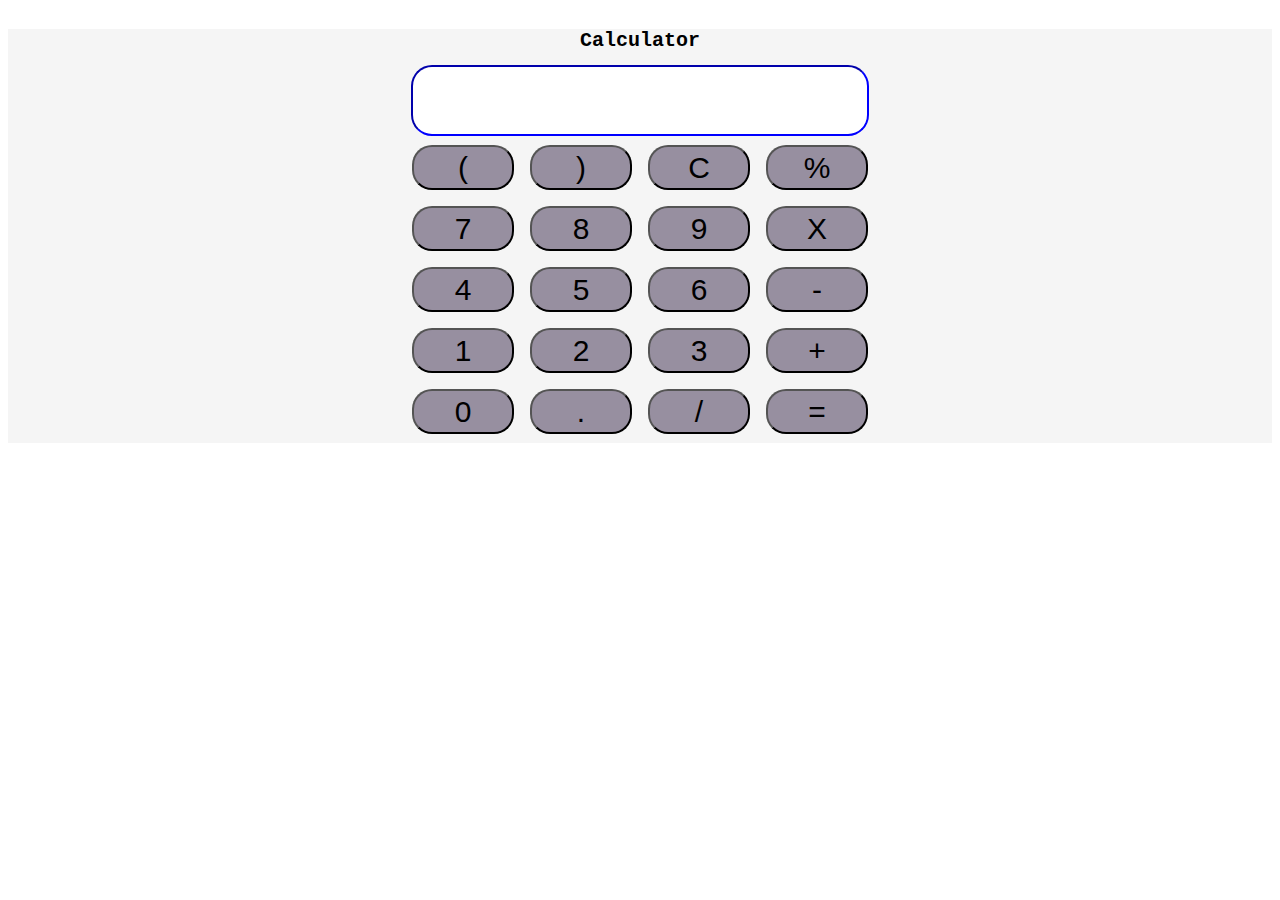
<file: Calculator/index.html>
<!DOCTYPE html>
<html lang="en">

<head>
    <meta charset="UTF-8">
    <meta name="viewport" content="width=device-width, initial-scale=1.0">
    <meta http-equiv="X-UA-Compatible" content="ie=edge">
    <link rel="stylesheet" href="style.css">
    <title>Calculator</title>
</head>

<body>
    <div class="container">
        <h1>Calculator</h1>

        <div class="calculator">
            <input type="text" name="screen" id="screen">
            <table>
                <tr>
                    <td><button>(</button></td>
                    <td><button>)</button></td>
                    <td><button>C</button></td>
                    <td><button>%</button></td>
                </tr>
                <tr>
                    <td><button>7</button></td>
                    <td><button>8</button></td>
                    <td><button>9</button></td>
                    <td><button>X</button></td>
                </tr>
                <tr>
                    <td><button>4</button></td>
                    <td><button>5</button></td>
                    <td><button>6</button></td>
                    <td><button>-</button></td>
                </tr>
                <tr>
                    <td><button>1</button></td>
                    <td><button>2</button></td>
                    <td><button>3</button></td>
                    <td><button>+</button></td>
                </tr>
                <tr>
                    <td><button>0</button></td>
                    <td><button>.</button></td>
                    <td><button>/</button></td>
                    <td><button>=</button></td>

                </tr>
            </table>
        </div>
    </div>

</body>
<script src="index.js"></script>

</html>
</file>
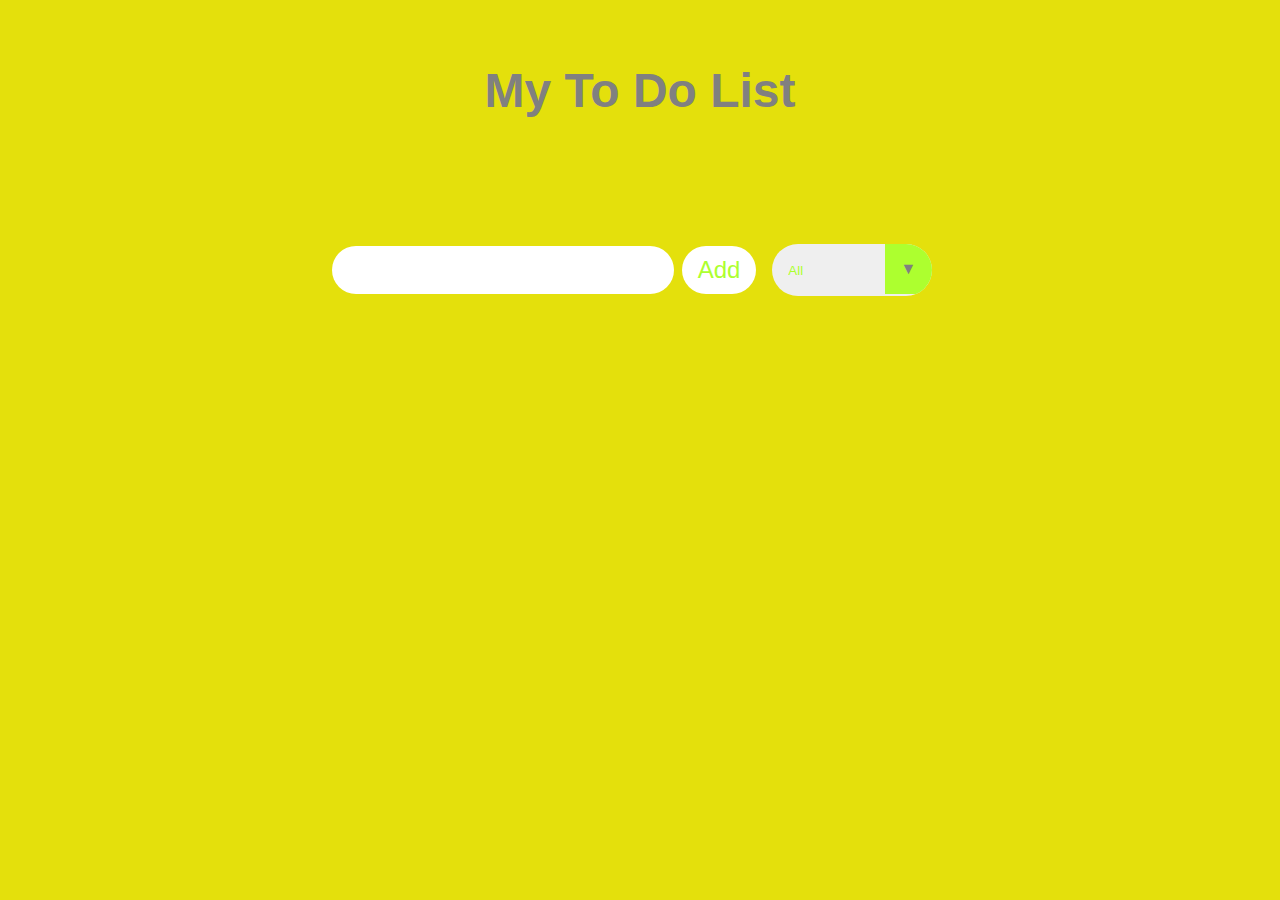
<file: Todo List/index.html>
<!DOCTYPE html>
<html lang="en">
<head>
    <meta charset="UTF-8">
    <meta http-equiv="X-UA-Compatible" content="IE=edge">
    <meta name="viewport" content="width=device-width, initial-scale=1.0">
    <link rel="stylesheet" href="https://cdnjs.cloudflare.com/ajax/libs/font-awesome/5.15.3/css/all.min.css" integrity="sha512-iBBXm8fW90+nuLcSKlbmrPcLa0OT92xO1BIsZ+ywDWZCvqsWgccV3gFoRBv0z+8dLJgyAHIhR35VZc2oM/gI1w==" crossorigin="anonymous" referrerpolicy="no-referrer" />
    <link rel="stylesheet" href="style.css">
    <title>To Do List</title>
</head>
<body>

    <header>
        <h1>My To Do List</h1>
    </header>
    <form action="">
        <input type="text" class="todo-input">
        <button class="todo-button" type="submit"> Add
        </button>
        <div class="select">
            <select name="todos" class="filter-todo">
                <option value="all">All</option>
                <option value="completed">Completed</option>
                <option value="incomplete">Incomplete</option>
            </select>
        </div>
    </form>

    <div class="todo-container">
        <ul class="todo-list"></ul>
    </div>

    <script src="script.js"></script>
    
</body>
</html>
</file>
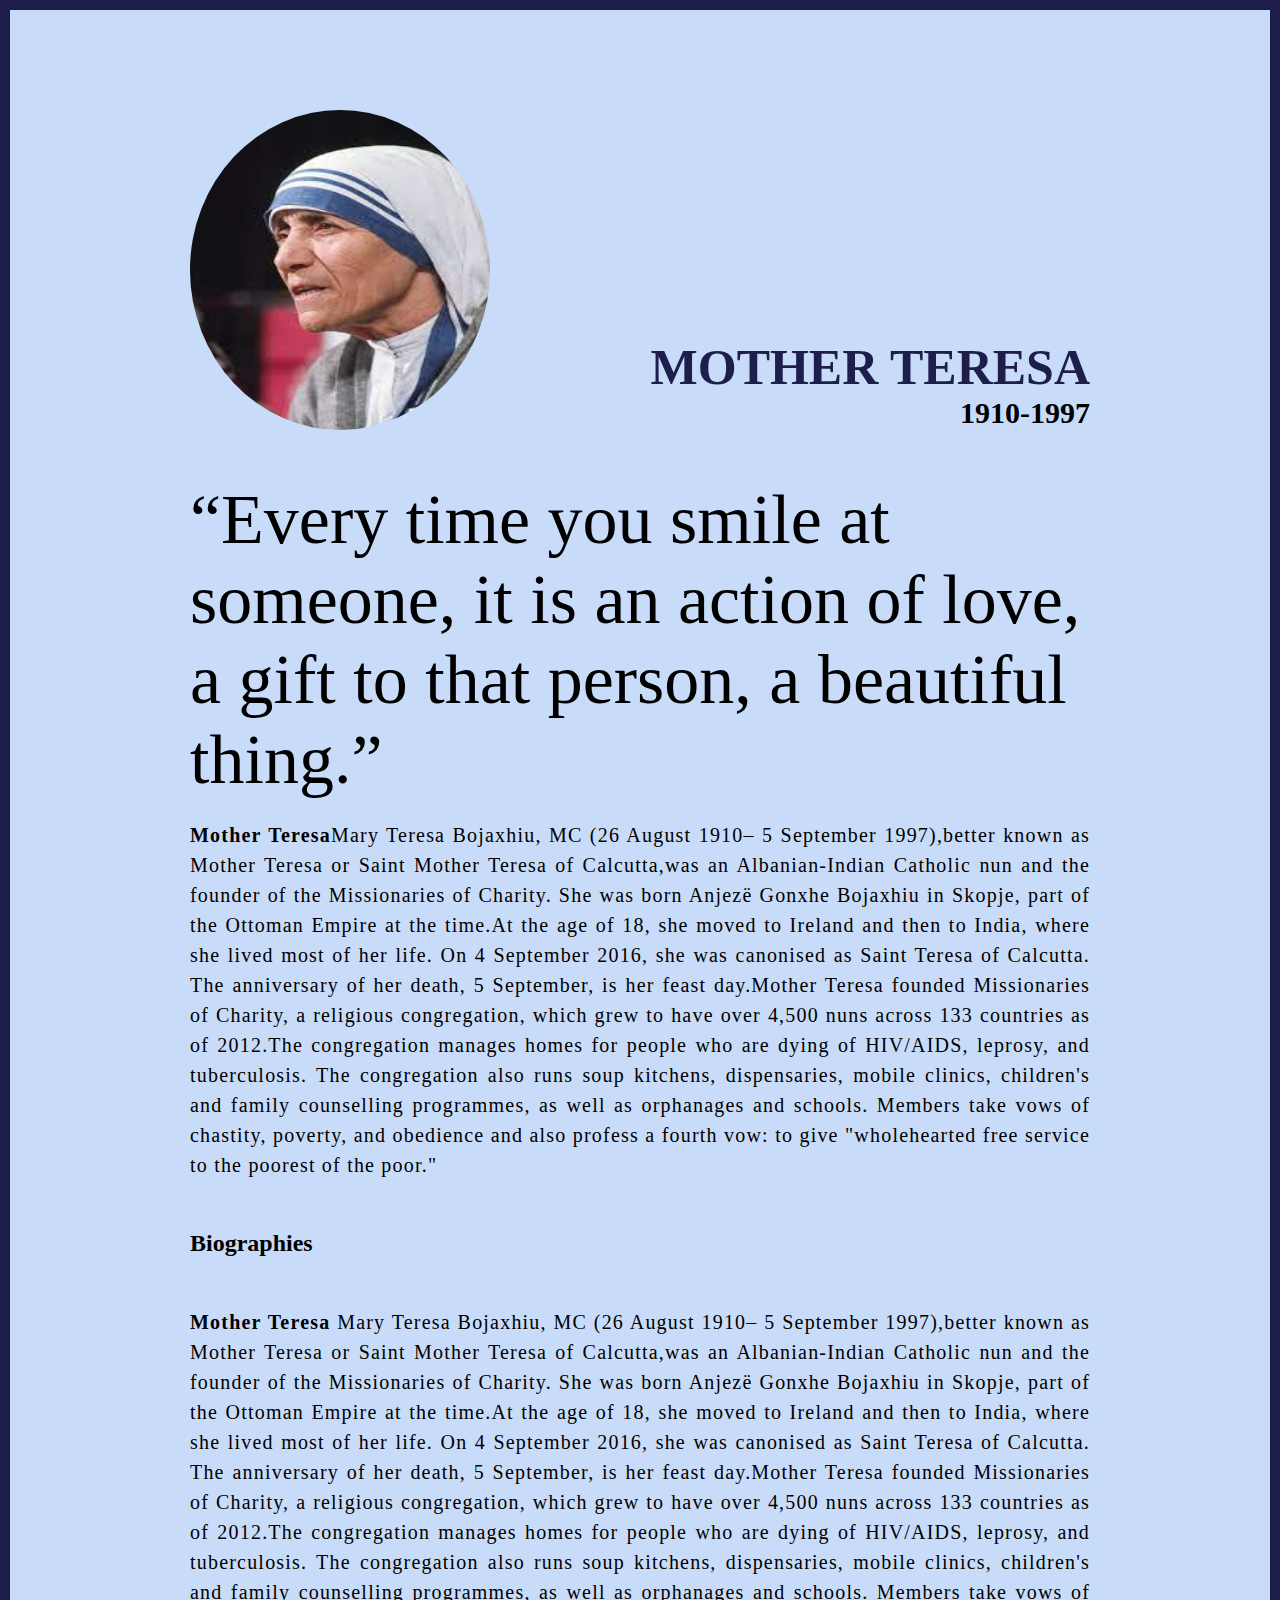
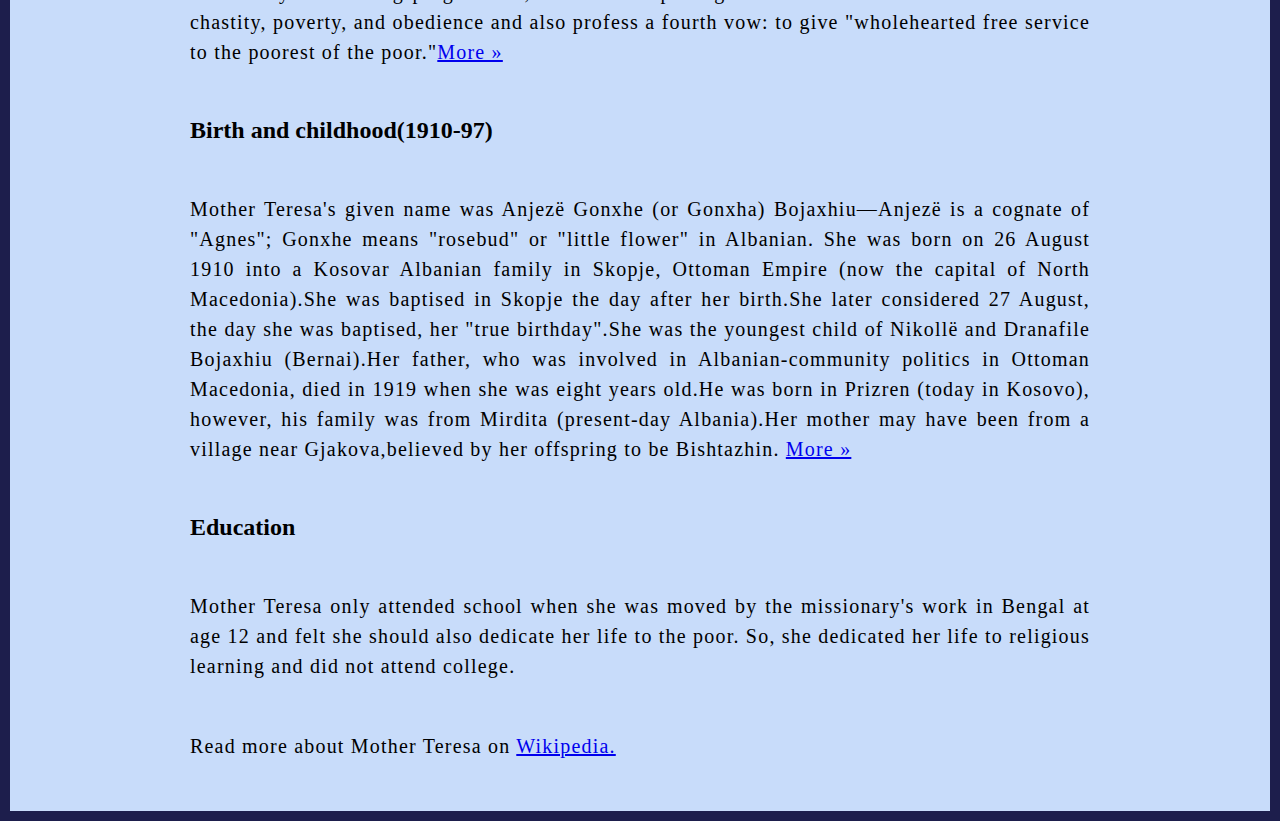
<file: Tribute Page/index.html>
<!DOCTYPE html>
<html lang="en">
  <head>
    <meta charset="UTF-8" />

    <meta http-equiv="X-UA-Compatible" content="IE=edge" />

    <meta name="viewport" content="width=device-width, initial-scale=1.0" />
    <title>The Tribute Website | Mother Teresa</title>
    <link rel="stylesheet" href="style.css" />
  </head>
  <body>
    <div class="container">
      <div class="content">
        <section class="top_section">
          <div class="image_container">
            <img src="mother.jpg">
          </div>
          <div>
            <h1>Mother Teresa</h1>
            <h4>1910-1997</h4>
          </div>
        </section>
        <section class="about_section">
          <h2>“Every time you smile at someone, it is an action of love, a gift to that person, a beautiful thing.”</h2>
          <p>
            <b>Mother Teresa</b>Mary Teresa Bojaxhiu, MC (26 August 1910– 5 September 1997),better known
            as Mother Teresa or Saint Mother Teresa of Calcutta,was an Albanian-Indian Catholic nun 
            and the founder of the Missionaries of Charity. She was born Anjezë Gonxhe Bojaxhiu in 
            Skopje, part of the Ottoman Empire at the time.At the age of 18, she moved to Ireland and then
            to India, where she lived most of her life. On 4 September 2016, she was canonised as Saint Teresa 
            of Calcutta. The anniversary of her death, 5 September, is her feast day.Mother Teresa founded
            Missionaries of Charity, a religious congregation, which grew to have over 4,500 nuns across 133 
            countries as of 2012.The congregation manages homes for people who are dying of HIV/AIDS, leprosy,
            and tuberculosis. The congregation also runs soup kitchens, dispensaries, mobile clinics, children's
            and family counselling programmes, as well as orphanages and schools. Members take vows of chastity, 
            poverty, and obedience and also profess a fourth vow: to give "wholehearted free service to the poorest of the poor."
          </p>
        </section>
        <section class="biography_section">
          <h2>Biographies</h2>
          <p><b>Mother Teresa </b>Mary Teresa Bojaxhiu, MC (26 August 1910– 5 September 1997),better known
            as Mother Teresa or Saint Mother Teresa of Calcutta,was an Albanian-Indian Catholic nun 
            and the founder of the Missionaries of Charity. She was born Anjezë Gonxhe Bojaxhiu in 
            Skopje, part of the Ottoman Empire at the time.At the age of 18, she moved to Ireland and then
            to India, where she lived most of her life. On 4 September 2016, she was canonised as Saint Teresa 
            of Calcutta. The anniversary of her death, 5 September, is her feast day.Mother Teresa founded
            Missionaries of Charity, a religious congregation, which grew to have over 4,500 nuns across 133 
            countries as of 2012.The congregation manages homes for people who are dying of HIV/AIDS, leprosy,
            and tuberculosis. The congregation also runs soup kitchens, dispensaries, mobile clinics, children's
            and family counselling programmes, as well as orphanages and schools. Members take vows of chastity, 
            poverty, and obedience and also profess a fourth vow: to give "wholehearted free service to the poorest of the poor."<a class="btn btn-primary btn-xs" href="#">More &raquo;</a>
          </p>
          <section class="Birth and childhood_section"></section>
          <h2>Birth and childhood(1910-97)</h2>
                                <p>Mother Teresa's given name was Anjezë Gonxhe (or Gonxha) Bojaxhiu—Anjezë is a cognate of "Agnes";
                                    Gonxhe means "rosebud" or "little flower" in Albanian. She was born on 26 August 1910 into a Kosovar Albanian 
                                    family in Skopje, Ottoman Empire (now the capital of North Macedonia).She was baptised in Skopje the day after
                                    her birth.She later considered 27 August, the day she was baptised, her "true birthday".She was the youngest
                                    child of Nikollë and Dranafile Bojaxhiu (Bernai).Her father, who was involved in Albanian-community politics 
                                    in Ottoman Macedonia, died in 1919 when she was eight years old.He was born in Prizren (today in Kosovo), however, 
                                    his family was from Mirdita (present-day Albania).Her mother may have been from a village near Gjakova,believed by her offspring to be Bishtazhin.
                                <a class="btn btn-primary btn-xs" href="https://en.wikipedia.org/wiki/Mother Teresa#Birth_and_childhood">More &raquo;</a></p>
          <section class="Education_section">
            <h2>Education</h2>
                                <p>Mother Teresa only attended school when she was moved by the missionary's work in Bengal at age
                                    12 and felt she should also dedicate her life to the poor. So, she dedicated her life to religious
                                    learning and did not attend college.
                                </p>
        </section>
        <footer>
          <p>
            Read more about Mother Teresa on
            <a href="https://en.wikipedia.org/wiki/Mother_Teresa">Wikipedia.</a>
          </p>
        </footer>
      </div>
    </div>
  </body>
</html>
</file>
<file: Calculator/style.css>
.container{
    text-align: center;
    margin-top:29px;
    background-color:whitesmoke;
}

table{
    margin: auto;
}

input{
    border-radius: 21px;
    background-color:white;
    border-color: blue;
    font-size:34px;
    height: 65px;
    width: 450px;
}

button{
    border-radius: 20px;
    font-size: 30px;
    background: #978fa0;
    width: 102px;
    height: 45px;
    margin: 6px;
}
button:hover{
    background-color:white;
}
#equal

.calculator{ 
    background-color:white;
    padding: 23px;
    border-radius: 53px;
    display: inline-block;
    
}

h1{
    font-size: 20px;
    font-family: 'Courier New', Courier, monospace;
}
</file>
<file: Todo List/style.css>
* {
    margin: 0;
    padding: 0;
    box-sizing: border-box;
}

body 
{
    background-color:rgb(228, 224, 12);
    color:grey;
    font-family: "Fira sans", sans-serif;
    min-height: 100vh;
}

header
{
    font-size: 1.5rem;
}

header, 
form 
{
    min-height: 20vh;
    display: flex;
    justify-content: center;
    align-items: center;
}

form input, 
form button 
{
    padding: 0.6rem;
    padding-left: 1rem;
    padding-right: 1rem;
    font-size: 1.5rem;
    border: none;
    background:#fff;
    color:grey;
    border-radius: 2rem;
}

form button 
{
    color:greenyellow;
    background:#fff;
    cursor: pointer;
    transition: all 0.3 ease;
    margin-left: 0.5rem;
}

form button:hover 
{
    color:#fff;
    background:greenyellow;
}

.fa-plus-circle 
{
    margin-top: 0.3rem;
    margin-left: -8px;
}

.todo-container 
{
    display: flex;
    justify-content: center;
    align-items: center;
}

.todo-list 
{
    min-width: 30%;
    list-style: none;
}

.todo 
{
    margin: 0.5rem;
    padding-left: 0.5rem;
    background:#fff;
    color: grey;
    font-size: 1.5rem;
    display: flex;
    justify-content: space-between;
    align-items: center;
    transition: 0.5s;
    border-radius: 2rem;
}

.todo li 
{
    flex: 1;
}

.trash-btn, 
.complete-btn 
{
    color: #fff;
    border: none;
    padding: 1rem;
    cursor: pointer;
    font-size: 1.5rem;
}

.complete-btn 
{
    background:greenyellow;
}

.trash-btn 
{
    border-top-right-radius: 1.75rem;
    border-bottom-right-radius: 1.75rem;
    background: rgb(171, 171, 171);
}

.todo-item 
{
    padding: 0rem 0.5rem;

}

.fa-trash, 
.fa-check-circle 
{
    pointer-events: none;
}

.completed 
{
    text-decoration: line-through;
    opacity: 0.5;
}

.slide 
{
    transform: translateX(10rem);
    opacity: 0;
}

select 
{
    -webkit-appearance: none;
    -moz-appearance: none;
    appearance: none;
    outline: none;
    border: none;
}

.select 
{
    margin: 1rem;
    position: relative;
    overflow: hidden;
    border-radius: 50px;
}

select 
{
    color:greenyellow;
    width: 10rem;
    height: 3.2rem;
    cursor: pointer;
    padding: 1rem;
}

.select::after 
{
    content: "\25BC";
    position: absolute;
    background:greenyellow;
    top: 0;
    right: 0;
    padding: 1rem;
    pointer-events: none;
    transition: all 0.3s ease;
}

.select::hover::after 
{
    background:#fff;
    color:greenyellow;
}
</file>
<file: Tribute Page/style.css>
* {
  margin: 0;
  padding: 0;
  box-sizing: border-box;
}
.container {
  background-color: #c8dcfa;
  min-height: 100vh;
  border: 10px solid #1d1e4c;
}

.content {
  max-width: 900px;
  margin: 0 auto;
}
.top_section {
  margin-top: 100px;
  display: flex;
  justify-content: space-between;
  align-items: flex-end;
}
.top_section h1 {
  font-size: 50px;
  font-weight: bold;
  color: #1d1e4c;
  text-transform: uppercase;
}
.top_section h4 {
  font-size: 30px;
  text-align: end;
}

.image_container {
  border-radius: 50%;
  overflow: hidden;
}

.image_container,
img {
  width: 300px;
  height: 320px;
}
.about_section {
  margin-top: 50px;
}
.about_section h2 {
  font-size: 70px;
  font-weight: 400;
  margin-bottom: 20px;
}
.about_section p {
  font-size: 20px;
  line-height: 30px;
  letter-spacing: 1.2px;
  text-align: justify;
}
.biography_section p{
  font-size: 20px;
  line-height: 30px;
  letter-spacing: 1.2px;
  text-align: justify;
}
.Education(1863–88)_section{
  font-size: 20px;
  line-height: 30px;
  letter-spacing: 1.2px;
  text-align: justify;
}
.biography_section h2 {
  margin: 50px 0;
}
.biography_section h3 {
  margin-bottom: 20px;
}
.biography_section ul {
  margin-left: 50px;
}
.biography_section li {
  margin-bottom: 15px;
}

footer {
  margin: 50px 0;
}
footer p {
  text-align: end;
}
</file>
